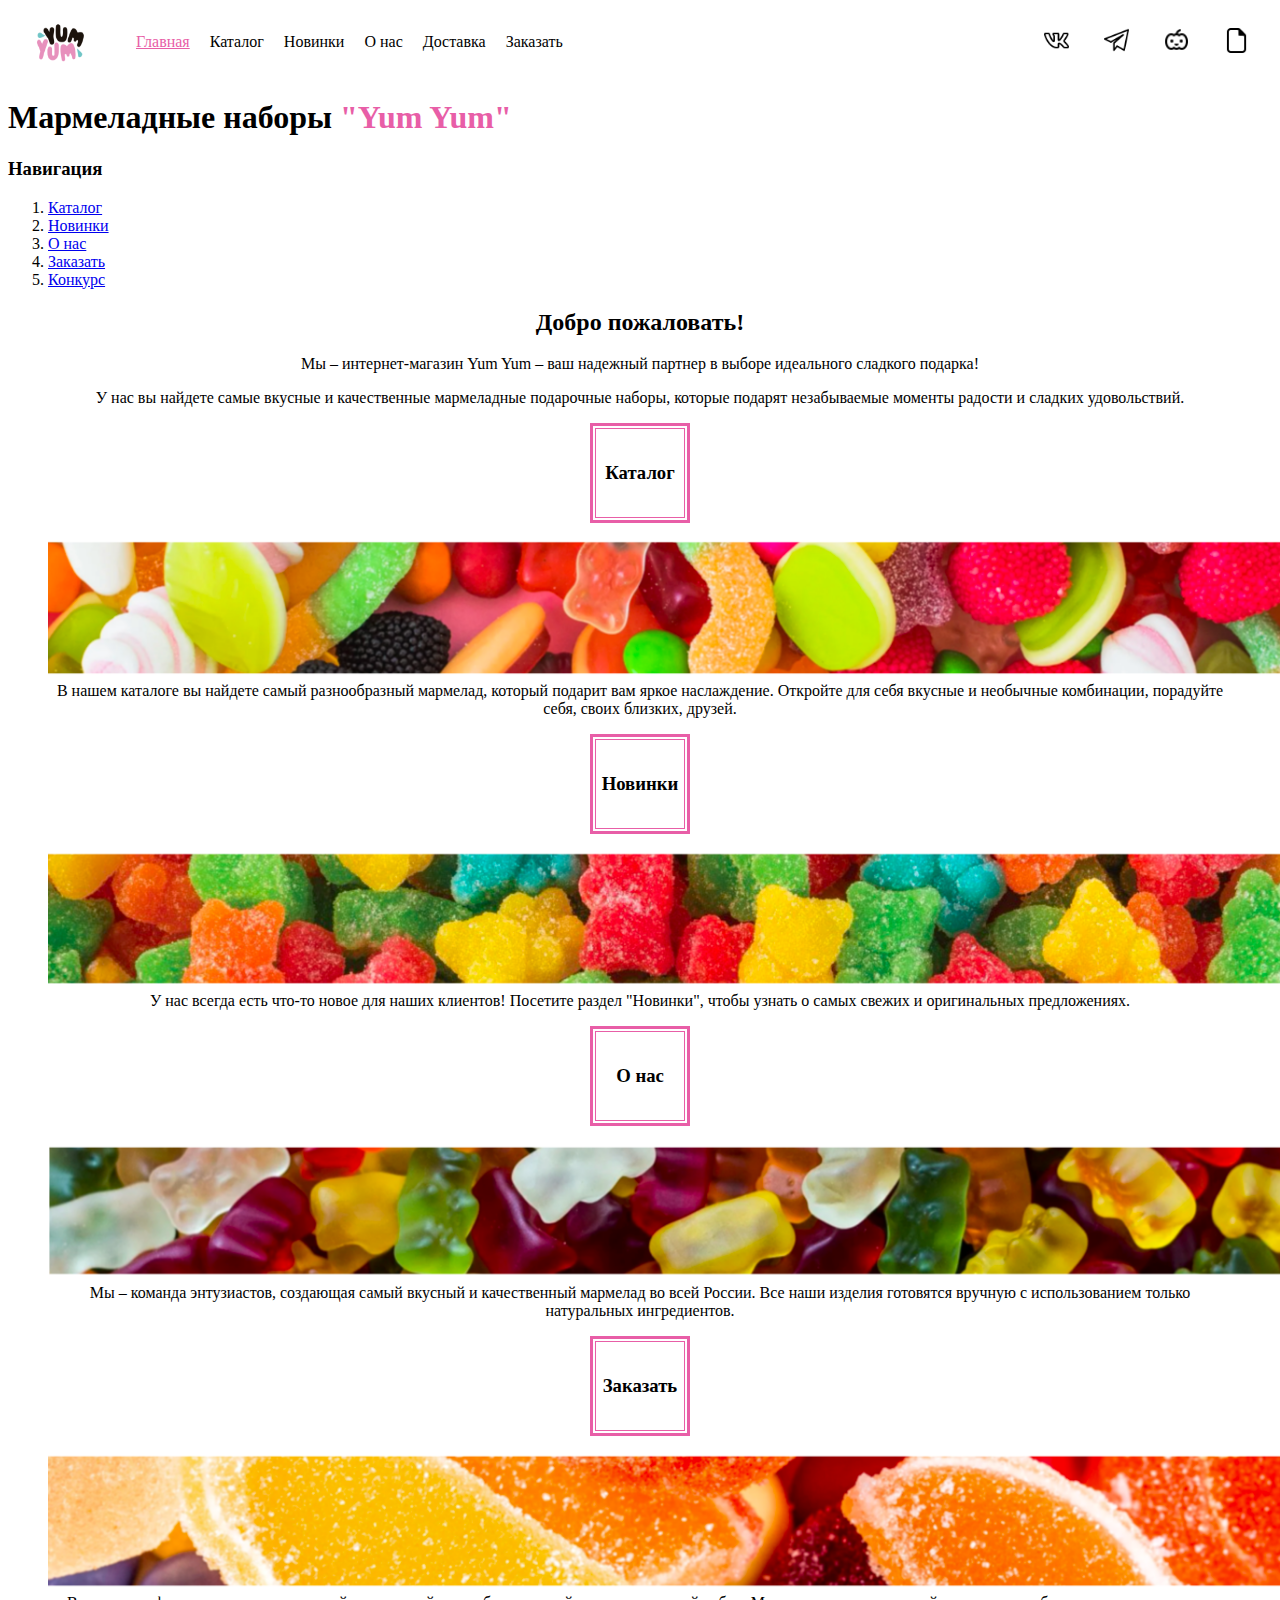
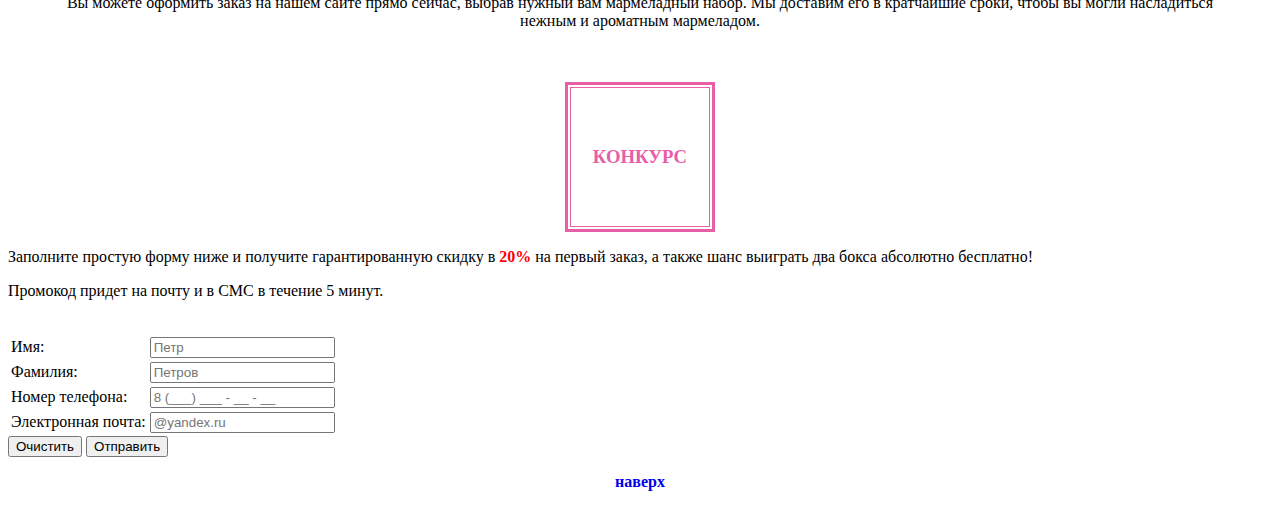
<file: YumYum/index.html>
<!DOCTYPE html>
<html lang="en">
<head>
    <meta charset="UTF-8">
    <meta name="viewport" content="width=device-width, initial-scale=1.0">
    <title>Yum Yum</title>
    <link rel="stylesheet" href="static/styles/style.css">
</head>

<body>
    <nav>
        <ul class="menu">
            <li><a href="picture.html" target="_blank"><img src="static/images/logo.png" class="logo"></a>
                <a href="index.html" class="active">Главная</a>
            </li>
            <li><a href="catalog.html">Каталог</a></li>
            <li><a href="new.html">Новинки</a></li>
            <li><a href="about.html">О нас</a></li>
            <li><a href="about.html#delivery">Доставка</a></li>
            <li><a href="orders.html">Заказать</a></li>
            <li class="social_icons">
                <a href="https://vk.com/" target="_blank"><img src="static/images/vkicon.png"></a>
                <a href="https://telegram.org/" target="_blank"><img src="static/images/tgicon.png"></a>
                <a href="new.html#pumpkin"><img src="static/images/pumpkinlogo.png"></a>
                <a href="Document/Passport1/document.html" target="_blank"><img src="static/images/docpassport.png"></a>

            </li>
        </ul>
    </nav>

    <h1 id="marmelade"> Мармеладные наборы <font color="#e85ea7" size=6>"Yum Yum"</font>
    </h1>

    <h3>
        Навигация
    </h3>
    <ol>
        <li><a href="#cataloggg">Каталог</a></li>
        <li><a href="#newsss">Новинки</a></li>
        <li><a href="#abouttt">О нас</li></a>
        <li><a href="#ordersss">Заказать</li></a>
        <li><a href="#contesttt">Конкурс</li></a>
    </ol>


    <h2 align="middle">Добро пожаловать!</h2>
    <p align="middle">Мы – интернет-магазин Yum Yum – ваш надежный партнер в выборе идеального сладкого подарка!</p>
    <p align="middle">У нас вы
        найдете самые вкусные и качественные мармеладные подарочные наборы, которые подарят незабываемые моменты радости
        и сладких удовольствий.</p>

    <div align="middle">
        <table border="3" width="100px" height="100px" bordercolor="#e85ea7">
            <tr>
                <td>
                    <h3 align="middle" id="cataloggg" class="links">Каталог<a href="catalog.html"></a>
                </td>
            </tr>
        </table>
    </div>
<figure>
    <a href="catalog.html"><img src="static/images/bg1.png" width="1400px" title="Нажмите и перейдите в раздел Каталог"></a>
    <figcaption align="center">В нашем каталоге вы найдете самый разнообразный мармелад, который подарит вам яркое
        наслаждение.
    Откройте для себя вкусные и необычные комбинации, порадуйте себя, своих близких, друзей. </figcaption>
</figure>


    <div align="middle">
        <table border="3" width="100px" height="100px" bordercolor="#e85ea7">
            <tr>
                <td>
                    <h3 align="middle" id="newsss" class="links">Новинки<a href="new.html"></a>
                </td>
            </tr>
        </table>
    </div>

    <figure>
    <a href="new.html"><img src="static/images/bg2.png" width="1400px" title="Нажмите и перейдите в раздел Новинки"></a>
    <figcaption align="center">У нас всегда есть что-то новое для наших клиентов! Посетите раздел "Новинки",
        чтобы узнать о самых свежих и оригинальных предложениях.</figcaption>
</figure>


    <div align="middle">
        <table border="3" width="100px" height="100px" bordercolor="#e85ea7">
            <tr>
                <td>
                    <h3 align="middle" id="abouttt" class="links">О нас<a href="about.html"></a>
                </td>
            </tr>
        </table>
    </div>

<figure>
    <a href="about.html"><img src="static/images/bg3.png" width="1400px" title="Нажмите и перейдите в раздел О нас"></a>
    <figcaption align="center">Мы – команда энтузиастов, создающая самый вкусный и качественный мармелад во всей России.
        Все наши изделия готовятся вручную с использованием только натуральных ингредиентов.
    </figcaption>
</figure>


    <div align="middle">
        <table border="3" width="100px" height="100px" bordercolor="#e85ea7">
            <tr>
                <td>
                    <h3 align="middle" id="ordersss" class="links">Заказать<a href="orders.html"></a>
                </td>
            </tr>
        </table>
    </div>

<figure>
    <a href="orders.html"><img src="static/images/bg4.png" width="1400px" title="Нажмите и перейдите в раздел Заказать"></a>
    <figcaption align="center">Вы можете оформить заказ на нашем сайте прямо сейчас, выбрав нужный вам мармеладный набор. Мы
        доставим его
        в кратчайшие сроки, чтобы вы могли насладиться нежным и ароматным мармеладом.
   </figcaption>
</figure>

    <br>
    <br>
    <div align="middle">
        <table border="3" width="150px" height="150px" bordercolor="#e85ea7">
            <tr>
                <td>
                    <h3 align="middle" id="contesttt" class="links">
                        <font color="#e85ea7">КОНКУРС</font>
                </td>
            </tr>
        </table>
    </div>
    <p>Заполните простую форму ниже и получите гарантированную скидку в <font color="red"><b>20%</b></font> на первый
        заказ,
        а также шанс выиграть два бокса абсолютно бесплатно!</p>
    <p>Промокод придет на почту и в СМС в течение 5 минут.</p>

    <form action="https://www.google.com/" method="get" id="UserEnter" name="UserEnter" target="_blank">
        <br>
        <table>
            <tr>
                <td>Имя:</td>
                <td><input type="text" id="myname" name="myname" required placeholder="Петр"></td>
            </tr>
            <tr>
                <td>Фамилия:</td>
                <td><input type="text" id="surname" name="surname" required placeholder="Петров"></td>
            </tr>
            <tr>
                <td>Номер телефона:</td>
                <td><input type="tel" id="phone" name="phone" required placeholder="8 (___) ___ - __ - __"></td>
            </tr>
            <tr>
                <td>Электронная почта:</td>
                <td><input type="email" id="email" name="email" required placeholder="@yandex.ru"></td>
            </tr>
        </table>
        <input type="reset" value="Очистить">
        <input type="submit" value="Отправить">
    </form>



    <p class="links" align="middle"><a href="#marmelade"><b>наверх</b></a></p>
</body>

</html>
</file>
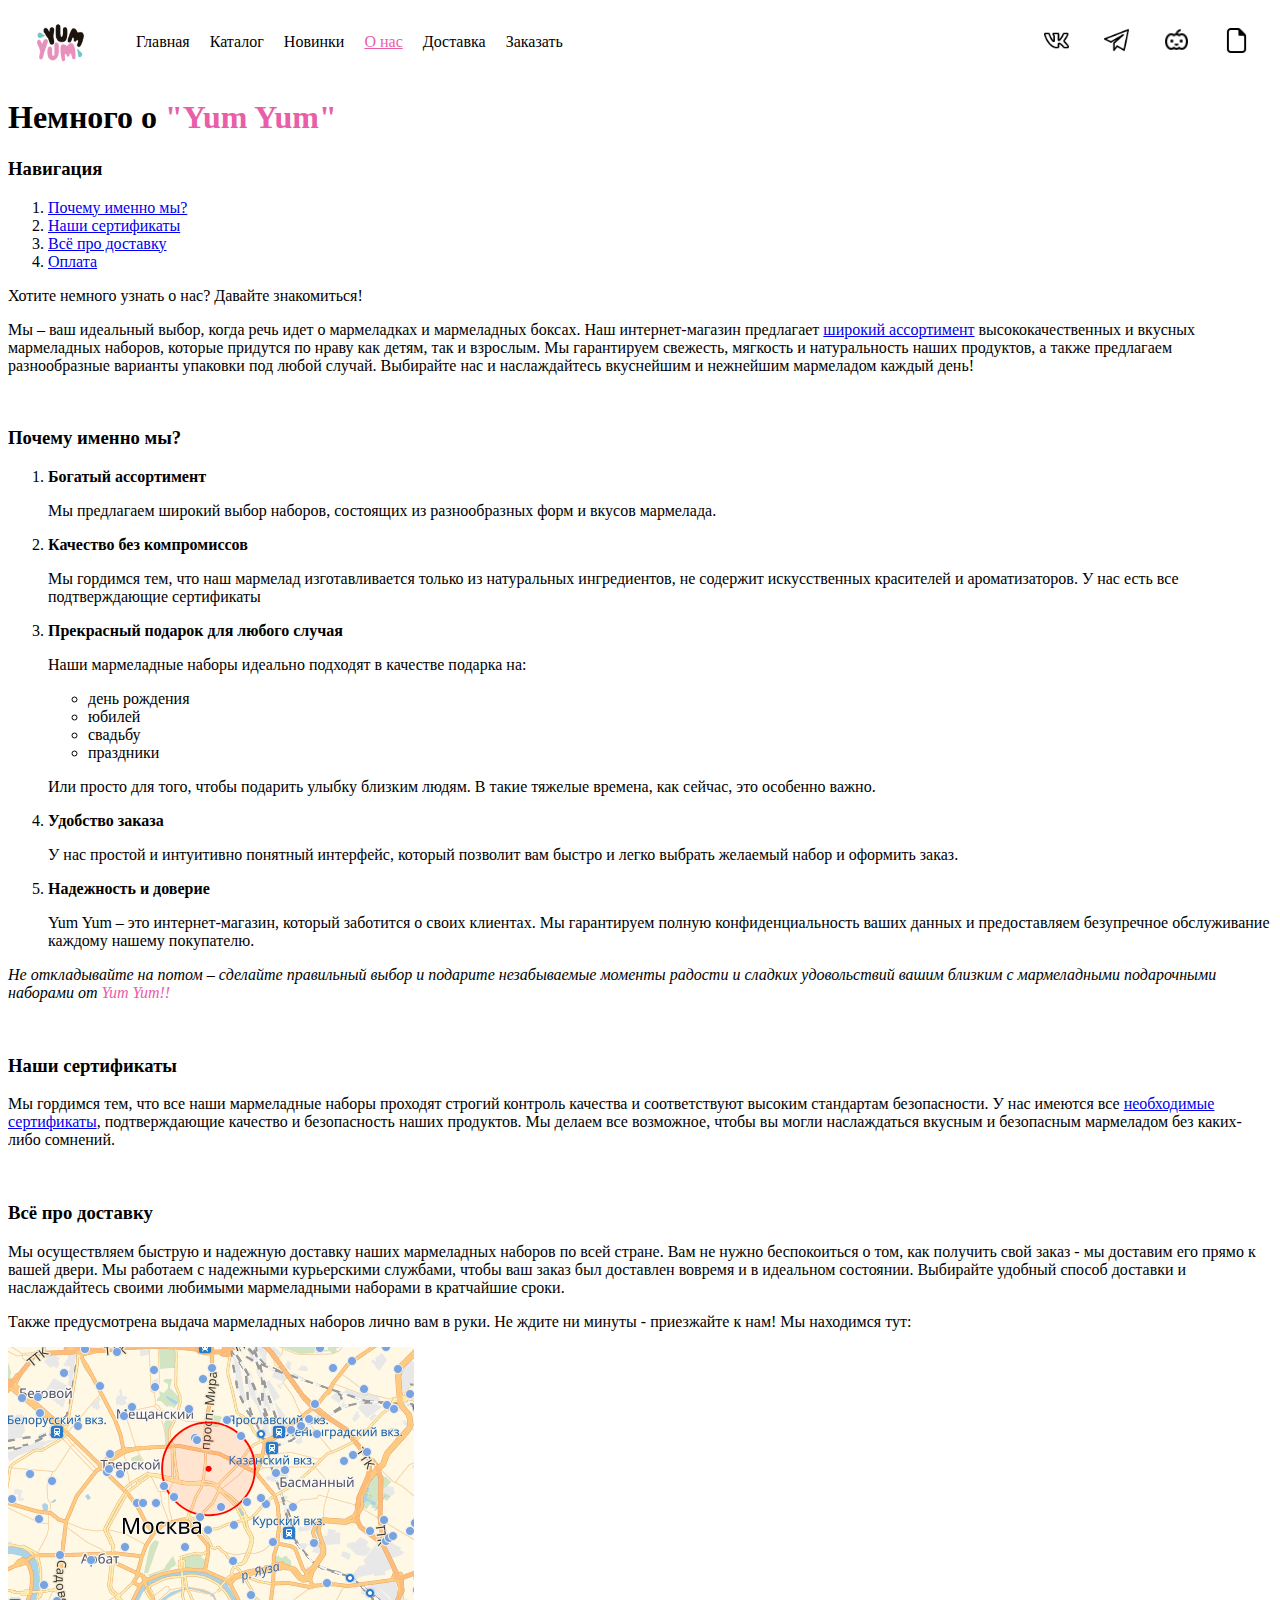
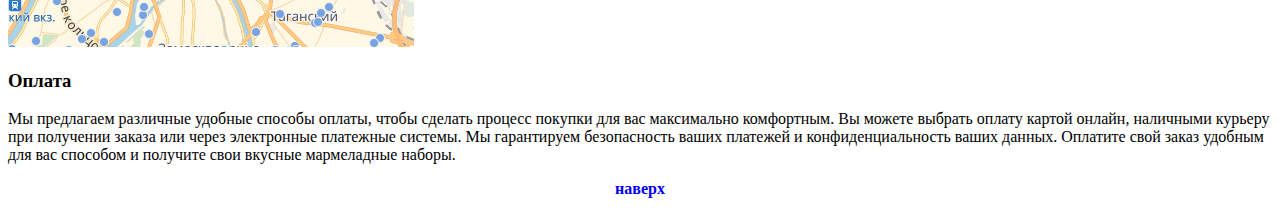
<file: YumYum/about.html>
<!DOCTYPE html>
<html lang="en">

<head>
    <meta charset="UTF-8">
    <meta name="viewport" content="width=device-width, initial-scale=1.0">
    <title>Yum Yum</title>
    <link rel="stylesheet" href="static/styles/style.css">
</head>

<body>
    <nav>
        <ul class="menu">
            <li><a href="picture.html" target="_blank"><img src="static/images/logo.png" class="logo"></a>
                <a href="index.html">Главная</a>
            </li>
            <li><a href="catalog.html">Каталог</a></li>
            <li><a href="new.html">Новинки</a></li>
            <li><a href="about.html" class="active">О нас</a></li>
            <li><a href="about.html#delivery">Доставка</a></li>
            <li><a href="orders.html">Заказать</a></li>
            <li class="social_icons"><a href="https://vk.com/" target="_blank"><img src="static/images/vkicon.png"></a>
                <a href="https://telegram.org/" target="_blank"><img src="static/images/tgicon.png"></a>
                <a href="new.html#pumpkin"><img src="static/images/pumpkinlogo.png"></a>
                <a href="Document/Passport1/document.html" target="_blank"><img src="static/images/docpassport.png"></a>
            </li>
        </ul>
    </nav>

    <h1 id="about_us">Немного о <font color="#e85ea7" size=6>"Yum Yum"</font>
    </h1>


    <h3>Навигация</h3>
    <ol>
        <li><a href="#why"> Почему именно мы?</a></li>
        <li><a href="#certificates"> Наши сертификаты</a></li>
        <li><a href="#aboutdelivery">Всё про доставку</a></li>
        <li><a href="#payment">Оплата</a></li>

    </ol>


    <p>Хотите немного узнать о нас? Давайте знакомиться!</p>
    <p>
        Мы – ваш идеальный выбор, когда речь идет о мармеладках и мармеладных боксах. Наш интернет-магазин
        предлагает <a href="catalog.html" target="_blank"> широкий ассортимент</a> высококачественных и вкусных
        мармеладных наборов, которые придутся по нраву как
        детям, так и взрослым. Мы гарантируем свежесть, мягкость и натуральность наших продуктов, а также предлагаем
        разнообразные
        варианты упаковки под любой случай. Выбирайте нас и наслаждайтесь вкуснейшим и нежнейшим мармеладом каждый день!
    </p>
    <br>
    <h3 id="why">Почему именно мы?</h3>
    <ol>
        <li>
            <b>Богатый ассортимент</b>
            <p>Мы предлагаем широкий выбор наборов, состоящих из разнообразных форм и вкусов мармелада.</p>
        </li>
        <li>
            <b>Качество без компромиссов</b>
            <p>
                Мы гордимся тем, что наш мармелад изготавливается только из натуральных ингредиентов, не содержит
                искусственных красителей и ароматизаторов. У нас есть все подтверждающие сертификаты
            </p>
        </li>
        <li>
            <b>Прекрасный подарок для любого случая</b>
            <p>
                Наши мармеладные наборы идеально подходят в качестве подарка на:
            </p>
            <ul>
                <li>день рождения</li>
                <li>юбилей</li>
                <li>свадьбу</li>
                <li>праздники</li>
            </ul>
            <p>
                Или просто для того, чтобы подарить улыбку близким людям. В такие тяжелые времена, как сейчас, это
                особенно важно.
            </p>
        </li>
        <li>
            <b>Удобство заказа</b>
            <p>
                У нас простой и интуитивно понятный интерфейс, который позволит вам быстро и легко выбрать желаемый
                набор
                и оформить заказ.
            </p>
        </li>
        <li>
            <b>Надежность и доверие</b>
            <p>Yum Yum – это интернет-магазин, который заботится о своих клиентах. Мы гарантируем полную
                конфиденциальность ваших данных и предоставляем безупречное обслуживание каждому нашему покупателю.</p>
        </li>
    </ol>

    <p><i>Не откладывайте на потом – сделайте правильный выбор и подарите незабываемые моменты радости и сладких
            удовольствий вашим близким с мармеладными подарочными наборами от <font color="#e85ea7">Yum Yum!!</font></i>
    </p>
    <br>
    <h3 id="certificates">Наши сертификаты</h3>
    <p>
        Мы гордимся тем, что все наши мармеладные наборы проходят строгий контроль качества и соответствуют высоким
        стандартам безопасности. У нас имеются все <a href="static/images/gramota.jpg" target="_blank"> необходимые
            сертификаты</a>, подтверждающие качество и безопасность наших
        продуктов. Мы делаем все возможное, чтобы вы могли наслаждаться вкусным и безопасным мармеладом без каких-либо
        сомнений.</p>
    <br>
    <h3 id="delivery">Всё про доставку</h3>
    <p id="aboutdelivery">
        Мы осуществляем быструю и надежную доставку наших мармеладных наборов по всей стране. Вам не нужно беспокоиться
        о
        том, как получить свой заказ - мы доставим его прямо к вашей двери. Мы работаем с надежными курьерскими
        службами, чтобы ваш заказ был доставлен вовремя и в идеальном состоянии. Выбирайте удобный способ доставки и
        наслаждайтесь своими любимыми мармеладными наборами в кратчайшие сроки.
    <p>Также предусмотрена выдача мармеладных наборов лично вам в руки. Не ждите ни минуты - приезжайте к нам! Мы
        находимся тут:</p>
    <a href="https://yandex.ru/maps/geo/moskva/53166393/?ll=37.625430%2C55.755628&z=14.61" target="_blank"><img
            src="static/images/map.png"></a>
    <br>
    <h3 id="payment">Оплата</h3>
    <p>
        Мы предлагаем различные удобные способы оплаты, чтобы сделать процесс покупки для вас максимально комфортным. Вы
        можете выбрать оплату картой онлайн, наличными курьеру при получении заказа или через электронные платежные
        системы. Мы гарантируем безопасность ваших платежей и конфиденциальность ваших данных. Оплатите свой заказ
        удобным для вас способом и получите свои вкусные мармеладные наборы.

    </p>


    <p class="links" align="middle"><a href="#about_us"><b>наверх</b></a></p>
</body>

</html>
</file>
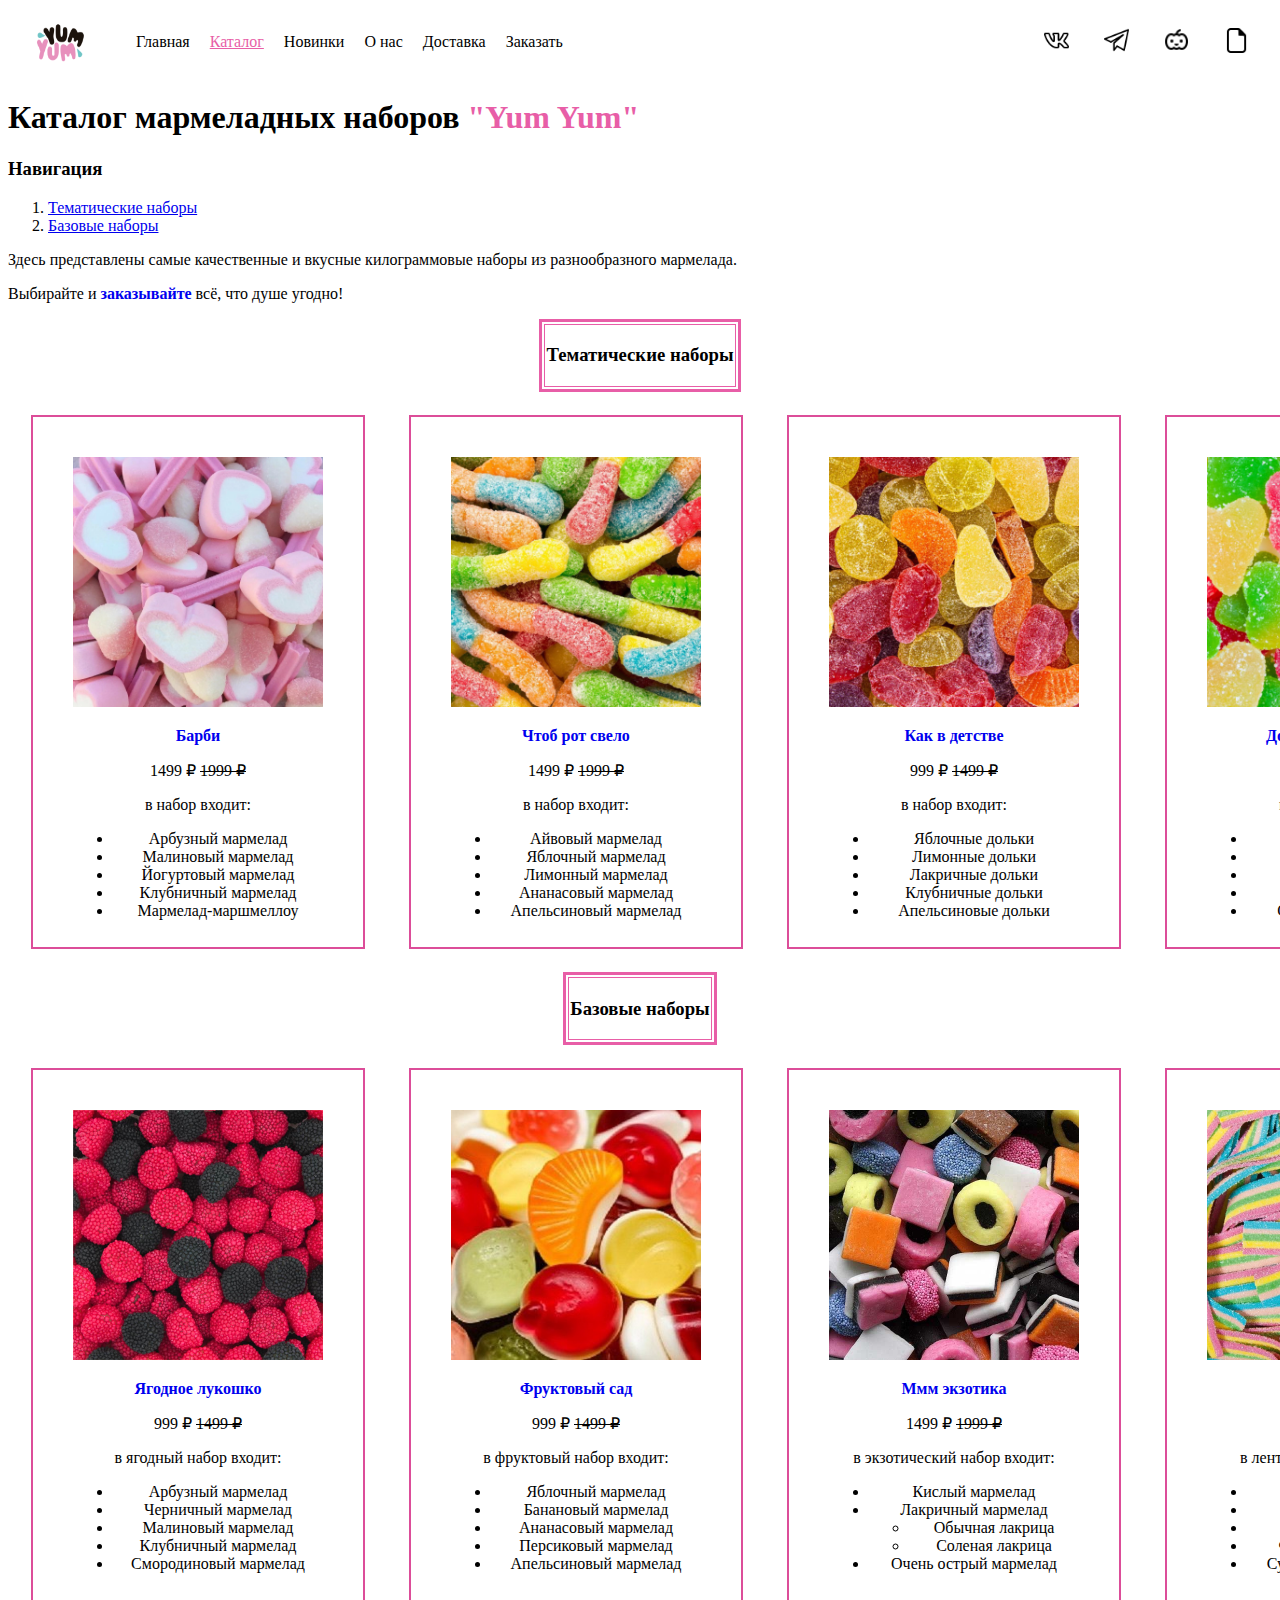
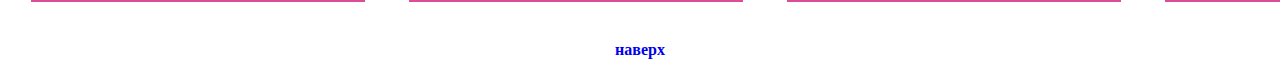
<file: YumYum/catalog.html>
<!DOCTYPE html>
<html lang="en">

<head>
    <meta charset="UTF-8">
    <meta name="viewport" content="width=device-width, initial-scale=1.0">
    <title>Yum Yum</title>
    <link rel="stylesheet" href="static/styles/style.css">
</head>

<body>
    <nav>
        <ul class="menu">
            <li><a href="picture.html" target="_blank"><img src="static/images/logo.png" class="logo"></a>
                <a href="index.html">Главная</a>
            </li>
            <li><a href="catalog.html" class="active">Каталог</a></li>
            <li><a href="new.html">Новинки</a></li>
            <li><a href="about.html">О нас</a></li>
            <li><a href="about.html#delivery">Доставка</a></li>
            <li><a href="orders.html">Заказать</a></li>
            <li class="social_icons"><a href="https://vk.com/" target="_blank"><img src="static/images/vkicon.png"></a>
                <a href="https://telegram.org/" target="_blank"><img src="static/images/tgicon.png"></a>
                <a href="new.html#pumpkin"><img src="static/images/pumpkinlogo.png"></a>
                <a href="Document/Passport1/document.html" target="_blank"><img src="static/images/docpassport.png"></a>
            </li>
        </ul>
    </nav>

    <h1 id="catalogName">Каталог мармеладных наборов <font color="#e85ea7" size=6>"Yum Yum"</font>
    </h1>

    <h3>Навигация</h3>
    <ol>
        <li> <a href="#theme">Тематические наборы</a></li>
        <li> <a href="#base">Базовые наборы</a></li>
    </ol>

    <p>Здесь представлены самые качественные и вкусные килограммовые наборы из разнообразного мармелада.
    <p class="links">Выбирайте и <a href="orders.html"><b>заказывайте</b></a> всё, что душе угодно!</p>



    <div align="middle">
        <table border="3" bordercolor="#e85ea7">
            <tr>
                <td>
                    <h3 id="theme">Тематические наборы</h3>
                </td>
            </tr>
        </table>
    </div>

    <table>
        <tr>
            <td>
                <div class="frame">
                    <div class="catalogpic">
                        <a href="orders.html"><img src="static/images/lovejelly.jpeg" width="250px" height="250px"></a>
                        <p><a href="orders.html"><b>Барби</b></a></p>
                        <p>1499 ₽ <s>1999 ₽</s></p>
                        <p>в набор входит:</p>
                        <p>
                        <ul>
                            <li>Арбузный мармелад</li>
                            <li>Малиновый мармелад</li>
                            <li>Йогуртовый мармелад</li>
                            <li>Клубничный мармелад</li>
                            <li>Мармелад-маршмеллоу</li>
                        </ul>
                        </p>
                    </div>
                </div>
            </td>

            <td>
                <div class="frame">
                    <div class="catalogpic">
                        <a href="orders.html"><img src="static/images/sourjelly.jpeg" width="250px" height="250px"></a>
                        <p><a href="orders.html"><b>Чтоб рот свело</b></a></p>
                        <p>1499 ₽ <s>1999 ₽</s></p>
                        <p>в набор входит:</p>
                        <p>
                        <ul>
                            <li>Айвовый мармелад</li>
                            <li>Яблочный мармелад</li>
                            <li>Лимонный мармелад</li>
                            <li>Ананасовый мармелад</li>
                            <li>Апельсиновый мармелад</li>
                        </ul>
                        </p>
                    </div>
                </div>
            </td>

            <td>
                <div class="frame">
                    <div class="catalogpic">
                        <a href="orders.html"><img src="static/images/childjelly.jpeg" width="250px" height="250px"></a>
                        <p><a href="orders.html"><b>Как в детстве</b></a></p>
                        <p>999 ₽ <s>1499 ₽</s></p>
                        <p>в набор входит:</p>
                        <p>
                        <ul>
                            <li>Яблочные дольки</li>
                            <li>Лимонные дольки</li>
                            <li>Лакричные дольки</li>
                            <li>Клубничные дольки</li>
                            <li>Апельсиновые дольки</li>
                        </ul>
                        </p>
                    </div>
                </div>
            </td>

            <td>
                <div class="frame">
                    <div class="catalogpic">
                        <a href="orders.html"><img src="static/images/brightjelly.jpeg" width="250px"
                                height="250px"></a>
                        <p><a href="orders.html"><b>Добавить яркости</b></a></p>
                        <p>1499 ₽ <s>1999 ₽</s></p>
                        <p>в набор входит:</p>
                        <p>
                        <ul>
                            <li>Синий мармелад</li>
                            <li>Желтый мармелад</li>
                            <li>Зеленый мармелад</li>
                            <li>Красный мармелад</li>
                            <li>Оранжевый мармелад</li>
                        </ul>
                        </p>
                    </div>
                </div>
            </td>
        </tr>



    </table>

    <div align="middle">
        <table border="3" bordercolor="#e85ea7">
            <tr>
                <td>
                    <h3 id="base">Базовые наборы</h3>
                </td>
            </tr>
        </table>
    </div>

    <table>
        <tr>
            <td>
                <div class="frame">
                    <div class="catalogpic">
                        <a href="orders.html"><img src="static/images/berries.jpg" width="250px" height="250px"></a>
                        <p><a href="orders.html"><b>Ягодное лукошко</b></a></p>
                        <p>999 ₽ <s>1499 ₽</s></p>
                        <p>в ягодный набор входит:</p>
                        <p>
                        <ul>
                            <li>Арбузный мармелад</li>
                            <li>Черничный мармелад</li>
                            <li>Малиновый мармелад</li>
                            <li>Клубничный мармелад</li>
                            <li>Смородиновый мармелад</li>
                        </ul>
                        </p>
                    </div>
                </div>
            </td>

            <td>
                <div class="frame">
                    <div class="catalogpic">
                        <a href="orders.html"><img src="static/images/fruits.jpeg" width="250px" height="250px"></a>
                        <p><a href="orders.html"><b>Фруктовый сад</b></a></p>
                        <p>999 ₽ <s>1499 ₽</s></p>
                        <p>в фруктовый набор входит:</p>
                        <p>
                        <ul>
                            <li>Яблочный мармелад</li>
                            <li>Банановый мармелад</li>
                            <li>Ананасовый мармелад</li>
                            <li>Персиковый мармелад</li>
                            <li>Апельсиновый мармелад</li>
                        </ul>
                        </p>
                    </div>
                </div>
            </td>

            <td>
                <div class="frame">
                    <div class="catalogpic">
                        <a href="orders.html"><img src="static/images/exotic.jpg" width="250px" height="250px"></a>
                        <p><a href="orders.html"><b>Ммм экзотика</b></a></p>
                        <p>1499 ₽ <s>1999 ₽</s></p>
                        <p>в экзотический набор входит:</p>
                        <p>
                        <ul>
                            <li>Кислый мармелад</li>
                            <li>Лакричный мармелад</li>
                            <ul>
                                <li>Обычная лакрица</li>
                                <li>Соленая лакрица</li>
                            </ul>
                            <li>Очень острый мармелад</li>
                        </ul>
                        </p>
                    </div>
                </div>
            </td>

            <td>
                <div class="frame">
                    <div class="catalogpic">
                        <a href="orders.html"><img src="static/images/ribbonn.jpg" width="250px" height="250px"></a>
                        <p><a href="orders.html"><b>Ленточки</b></a></p>
                        <p>1499 ₽ <s>1999 ₽</s></p>
                        <p>в ленточный набор входит:</p>
                        <p>
                        <ul>
                            <li>Острый мармелад</li>
                            <li>Кислый мармелад</li>
                            <li>Ягодный мармелад</li>
                            <li>Фруктовый мармелад</li>
                            <li>Супер сладкий мармелад</li>
                        </ul>
                        </p>
                    </div>
                </div>
            </td>
        </tr>
    </table>
    <p class="links" align="middle"><a href="#catalogName"><b>наверх</b></a></p>
</body>

</html>
</file>
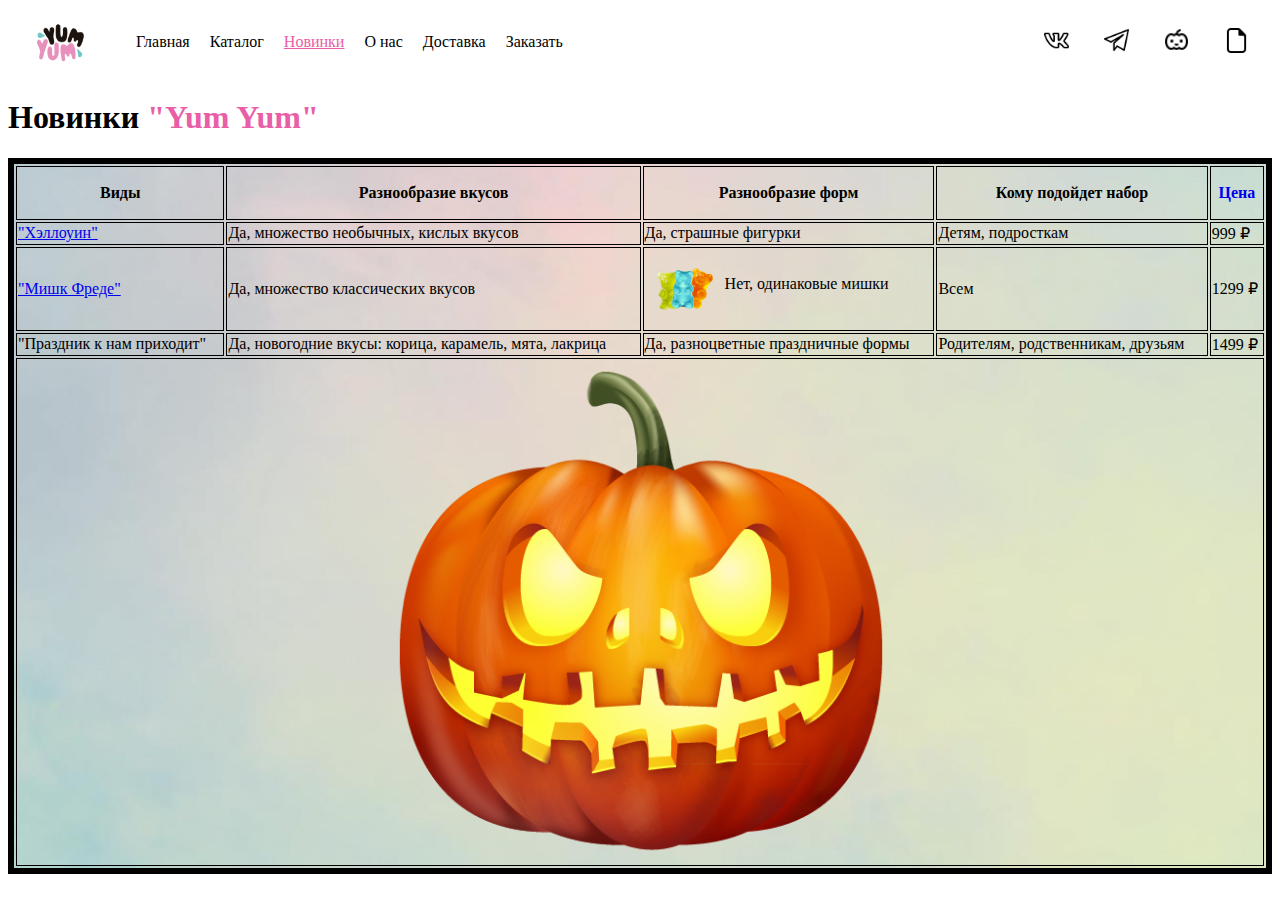
<file: YumYum/new.html>
<!DOCTYPE html>
<html lang="en">

<head>
  <meta charset="UTF-8">
  <meta name="viewport" content="width=device-width, initial-scale=1.0">
  <title>Yum Yum</title>
  <link rel="stylesheet" href="static/styles/style.css">
</head>

<body>
  <nav>
    <ul class="menu">
      <li><a href="picture.html" target="_blank"><img src="static/images/logo.png" class="logo"></a>
        <a href="index.html">Главная</a>
      </li>
      <li><a href="catalog.html">Каталог</a></li>
      <li><a href="new.html" class="active">Новинки</a></li>
      <li><a href="about.html">О нас</a></li>
      <li><a href="about.html#delivery">Доставка</a></li>
      <li><a href="orders.html">Заказать</a></li>
      <li class="social_icons"><a href="https://vk.com/" target="_blank"><img src="static/images/vkicon.png"></a>
        <a href="https://telegram.org/" target="_blank"><img src="static/images/tgicon.png"></a>
        <a href="new.html#pumpkin"><img src="static/images/pumpkinlogo.png"></a>
        <a href="Document/Passport1/document.html" target="_blank"><img src="static/images/docpassport.png"></a>
      </li>
    </ul>
  </nav>
  <h1>Новинки <font color="#e85ea7" size=6>"Yum Yum"</font>
  </h1>
  <table background="static/images/gradient.jpg" border="6" width="100%" bordercolor="black">
    <tr>
      <th>Виды</th>
      <th>Разнообразие вкусов</th>
      <th>Разнообразие форм</th>
      <th>Кому подойдет набор</th>
      <th>
        <p class="links"><a href="orders.html">Цена</a></p>
      </th>
    </tr>
    <tr>
      <td><a href="https://en.wikipedia.org/wiki/Halloween" target="_blank">"Хэллоуин"</a></td>
      <td>Да, множество необычных, кислых вкусов</td>
      <td>Да, страшные фигурки</td>
      <td>Детям, подросткам</td>
      <td>999 ₽</td>
    </tr>
    <tr>
      <td><a href="https://ru.wikipedia.org/wiki/Five_Nights_at_Freddy%E2%80%99s" target="_blank">"Мишк Фреде"</a></td>
      <td>Да, множество классических вкусов</td>
      <td><img src="static/images/jelly_candies.png" height="80px" align="middle">Нет, одинаковые мишки </td>
      <td>Всем</td>
      <td>1299 ₽</td>
    </tr>
    <tr>
      <td>"Праздник к нам приходит"</td>
      <td>Да, новогодние вкусы: корица, карамель, мята, лакрица</td>
      <td>Да, разноцветные праздничные формы</td>
      <td>Родителям, родственникам, друзьям</td>
      <td>1499 ₽</td>
    </tr>
    <td colspan="5" align="center">
      <div id="pumpkin"><img src="static/images/pumpkin.png" height="500px"></div>
    </td>
  </table>
</body>

</html>
</file>
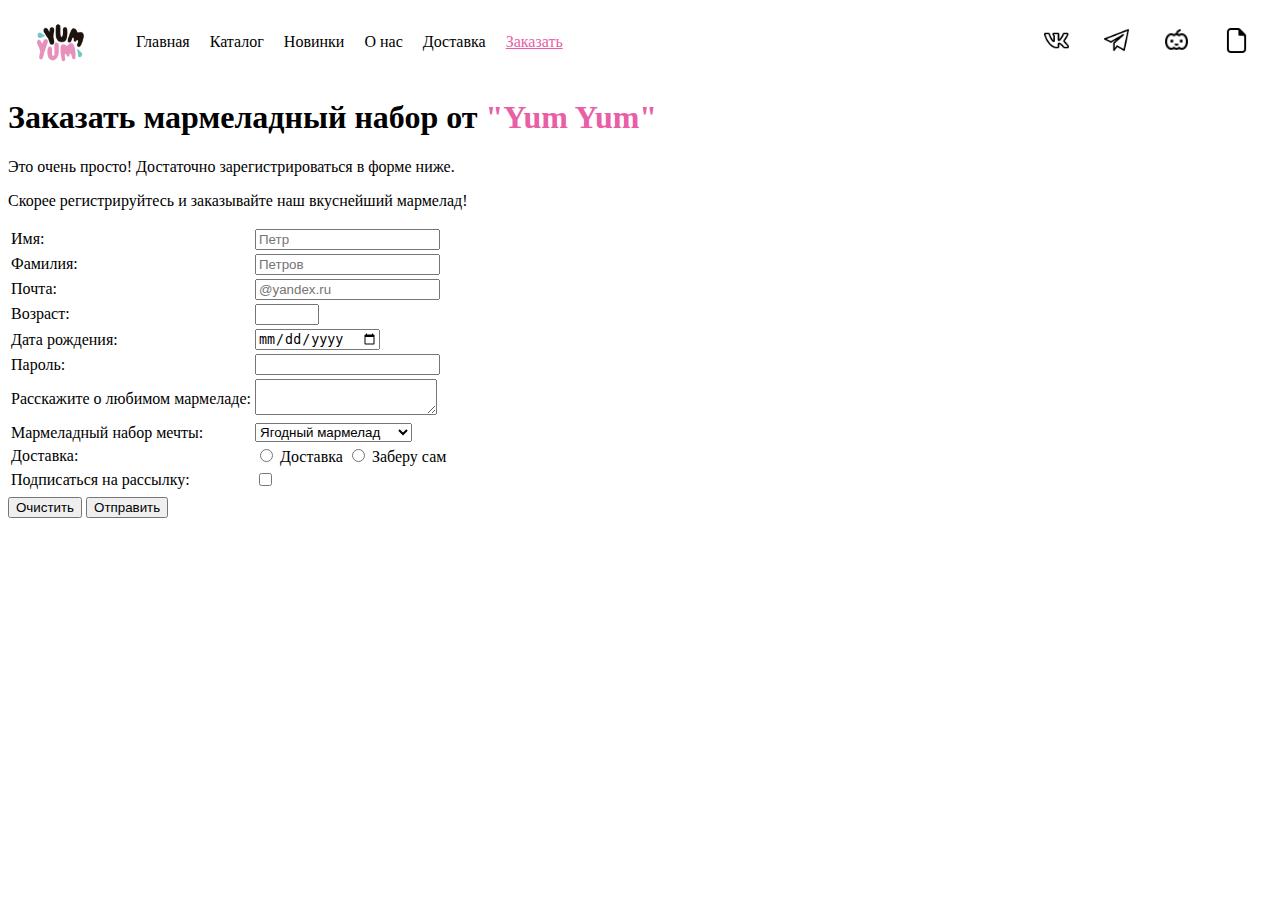
<file: YumYum/orders.html>
<!DOCTYPE html>
<html lang="en">

<head>
    <meta charset="UTF-8">
    <meta name="viewport" content="width=device-width, initial-scale=1.0">
    <title>Yum Yum</title>
    <link rel="stylesheet" href="static/styles/style.css">
</head>

<body>
    <nav>
        <ul class="menu">
            <li><a href="picture.html" target="_blank"><img src="static/images/logo.png" class="logo"></a>
                <a href="index.html">Главная</a>
            </li>
            <li><a href="catalog.html">Каталог</a></li>
            <li><a href="new.html">Новинки</a></li>
            <li><a href="about.html">О нас</a></li>
            <li><a href="about.html#delivery">Доставка</a></li>
            <li><a href="orders.html" class="active">Заказать</a></li>
            <li class="social_icons"><a href="https://vk.com/" target="_blank"><img src="static/images/vkicon.png"></a>
                <a href="https://telegram.org/" target="_blank"><img src="static/images/tgicon.png"></a>
                <a href="new.html#pumpkin"><img src="static/images/pumpkinlogo.png"></a>
                <a href="Document/Passport1/document.html" target="_blank"><img src="static/images/docpassport.png"></a>
            </li>
        </ul>
    </nav>
    <h1>Заказать мармеладный набор от <font color="#e85ea7" size=6>"Yum Yum"</font>
    </h1>
    <p>Это очень просто! Достаточно зарегистрироваться в форме ниже.</p>
    <p>Скорее регистрируйтесь и заказывайте наш вкуснейший мармелад! </p>

    <form action="https://www.google.com/" method="get" id="UserEnter" name="UserEnter" target="_blank">
        <table>
            <tr>
                <td>Имя:</th>
                <td><input type="text" id="Name" name="Name" required placeholder="Петр"></td>
            </tr>

            <tr>
                <td>Фамилия:</th>
                <td><input type="text" id="surname" name="surname" required placeholder="Петров"></td>
            </tr>
            <tr>
                <td>Почта:</th>
                <td><input type="email" id="email" name="email" required placeholder="@yandex.ru"></td>
            </tr>
            <tr>
                <td>Возраст:</th>
                <td><input type="number" id="age" name="age" min="1" max="100" required></td>
            </tr>

            <tr>
                <td>Дата рождения:</th>
                <td><input type="date" id="dob" name="dob" required></td>
            </tr>
            <tr>
                <td>Пароль:</th>
                <td><input type="password" id="password" name="password" required></td>
            </tr>

            <tr>
                <td>Расскажите о любимом мармеладе:</th>
                <td><textarea id="preferences" name="preferences"></textarea></td>
            </tr>

            <tr>
                <td>Мармеладный набор мечты:</th>
                <td><select id="marmaladeType" name="marmaladeType">
                        <option value="berry">Ягодный мармелад</option>
                        <option value="fruit">Фруктовый мармелад</option>
                        <option value="exotic">Ммм экзотика</option>
                </td>

            </tr>
            <tr>
                <td>Доставка:</th>
                <td><input type="radio" id="delivery" name="deliveryMethod" value="delivery" required> Доставка
                    <input type="radio" id="pickup" name="deliveryMethod" value="pickup"> Заберу сам
                </td>
            </tr>
            <tr>
                <td>Подписаться на рассылку:</th>
                <td><input type="checkbox" id="newsletter" name="newsletter" value="true"></td>
            </tr>
            <tr>
                <td colspan="2"><input type="hidden" name="default_value" value="true"></td>
            </tr>
        </table>
        <input type="reset" value="Очистить">
        <input type="submit" value="Отправить">
    </form>
</body>

</html>
</file>
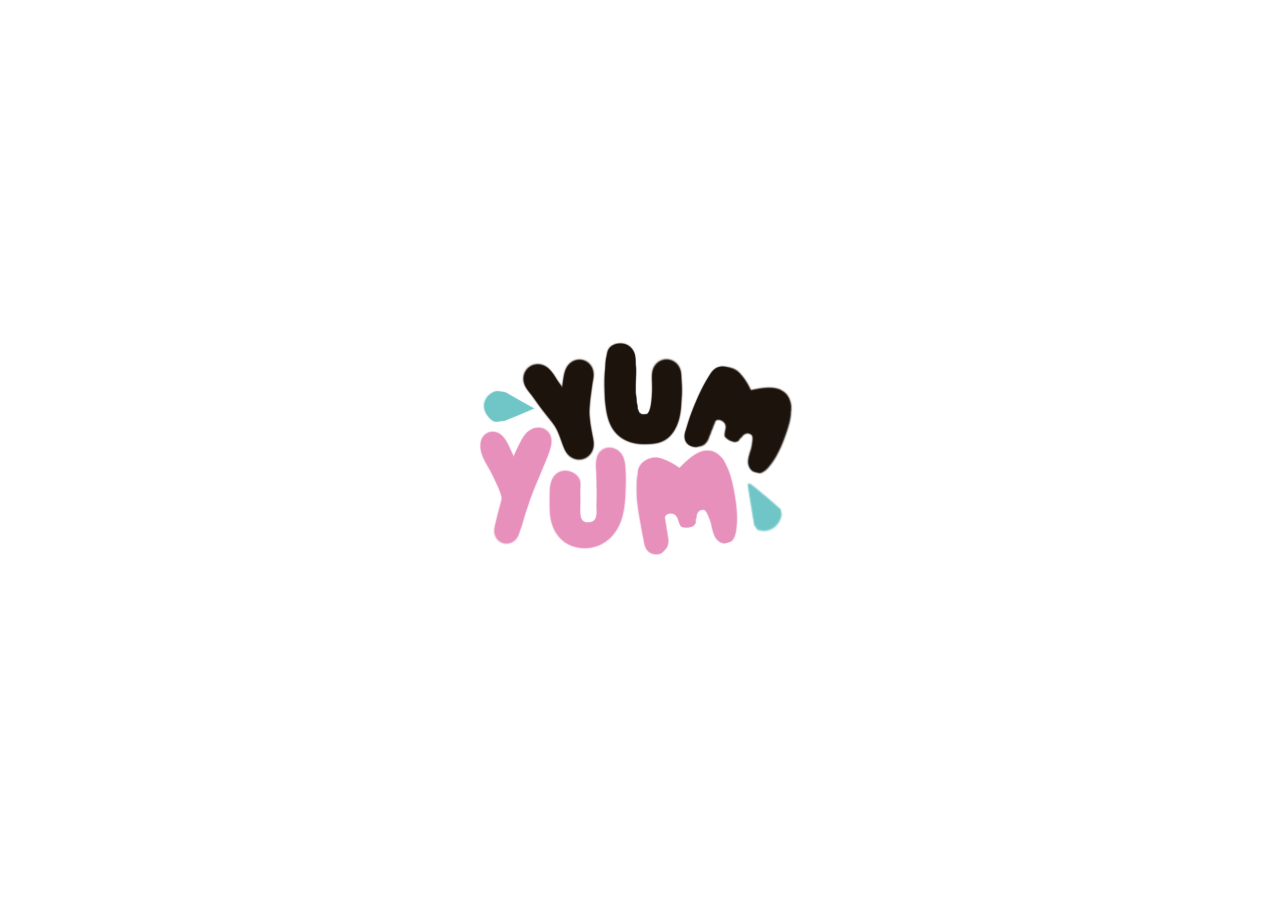
<file: YumYum/picture.html>
<!DOCTYPE html>
<html lang="en">

<head>
    <meta charset="UTF-8">
    <meta name="viewport" content="width=device-width, initial-scale=1.0">
    <title>Картинка лого</title>
    <style>
        html,
        body {
            height: 100%;
            margin: 0;
            display: flex;
            align-items: center;
            justify-content: center;
        }

        img {
            max-width: 100%;
            max-height: 100%;
        }
    </style>
</head>

<body>
    <img src="static/images/logo.png" width="600px" height="400px">
</body>

</html>
</file>
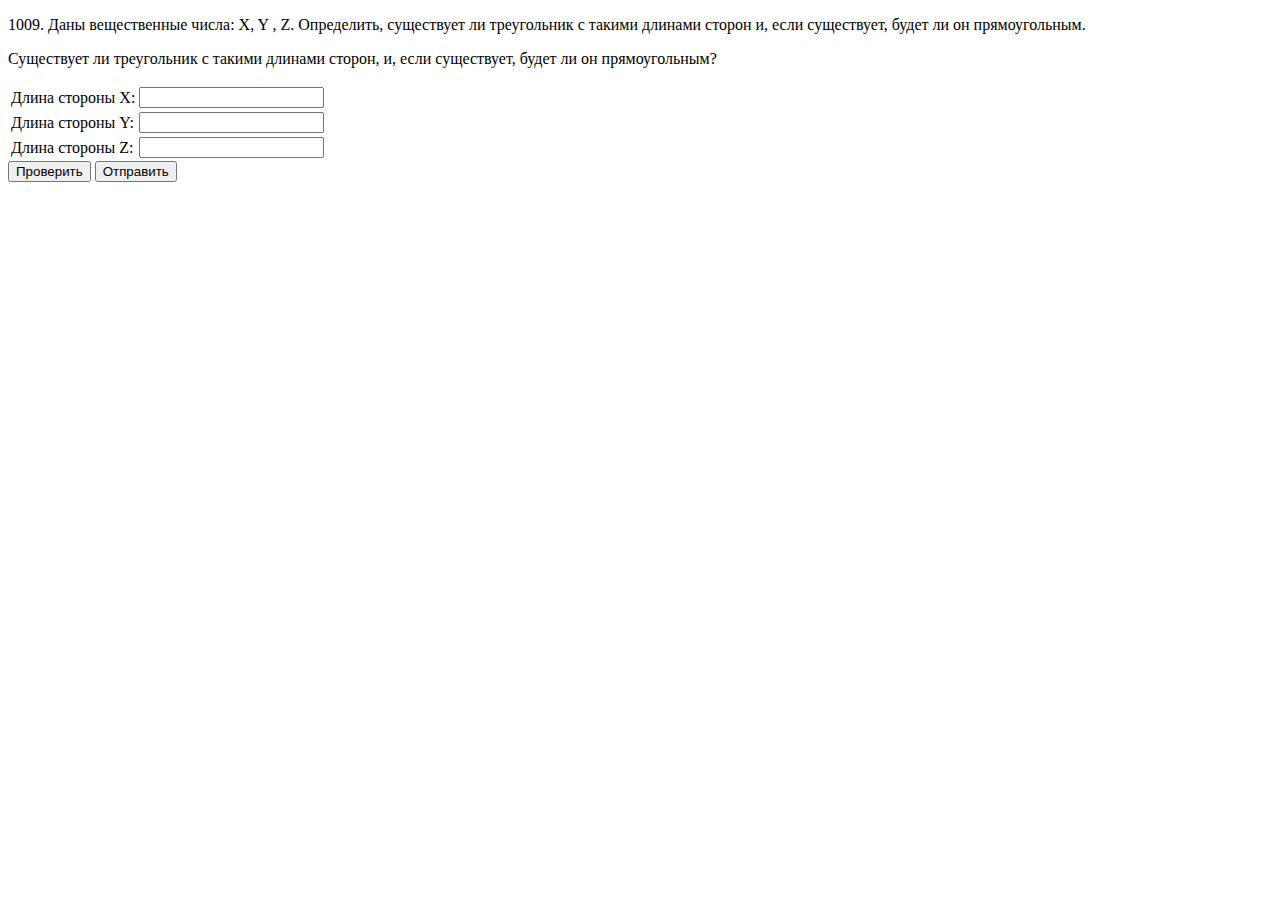
<file: YumYum/Document/Passport1/algoritm.html>
<!DOCTYPE html>
<html lang="en">

<head>
    <meta charset="UTF-8">
    <title>Решение алгоритмической задачи</title>
</head>

<body>
    <p>1009. Даны вещественные числа: X, Y , Z. Определить, существует ли треугольник с такими длинами сторон и, если
        существует, будет ли он прямоугольным.
    </p>
    <p> Существует ли треугольник с такими длинами сторон, и, если существует, будет ли он прямоугольным?</p>
    <form action="https://www.google.com/" method="get" id="UserEnter" name="UserEnter" target="_blank">
        <input name="formulation" type="hidden" value="#">
        <table>
            <tr>
                <td>Длина стороны X:</td>
                <td><input name="x" type="number" id="x"></td>
            </tr>
            <tr>
                <td>Длина стороны Y:</td>
                <td> <input name="y" type="number" id="y"></td>
            </tr>
            <tr>
                <td>Длина стороны Z:</td>
                <td><input name="z" type="number" id="z"></td>
            </tr>
        </table>
       <input name="result" type="hidden" value="#">
        <label> <input id="checkTriangle" type="button" value="Проверить"></label>
            <label> <input id=send type="button" value="Отправить"></label>
    </form>
    <p id="result"></p>
    <script src="jsscript.js"></script>
</body>

</html>
</file>
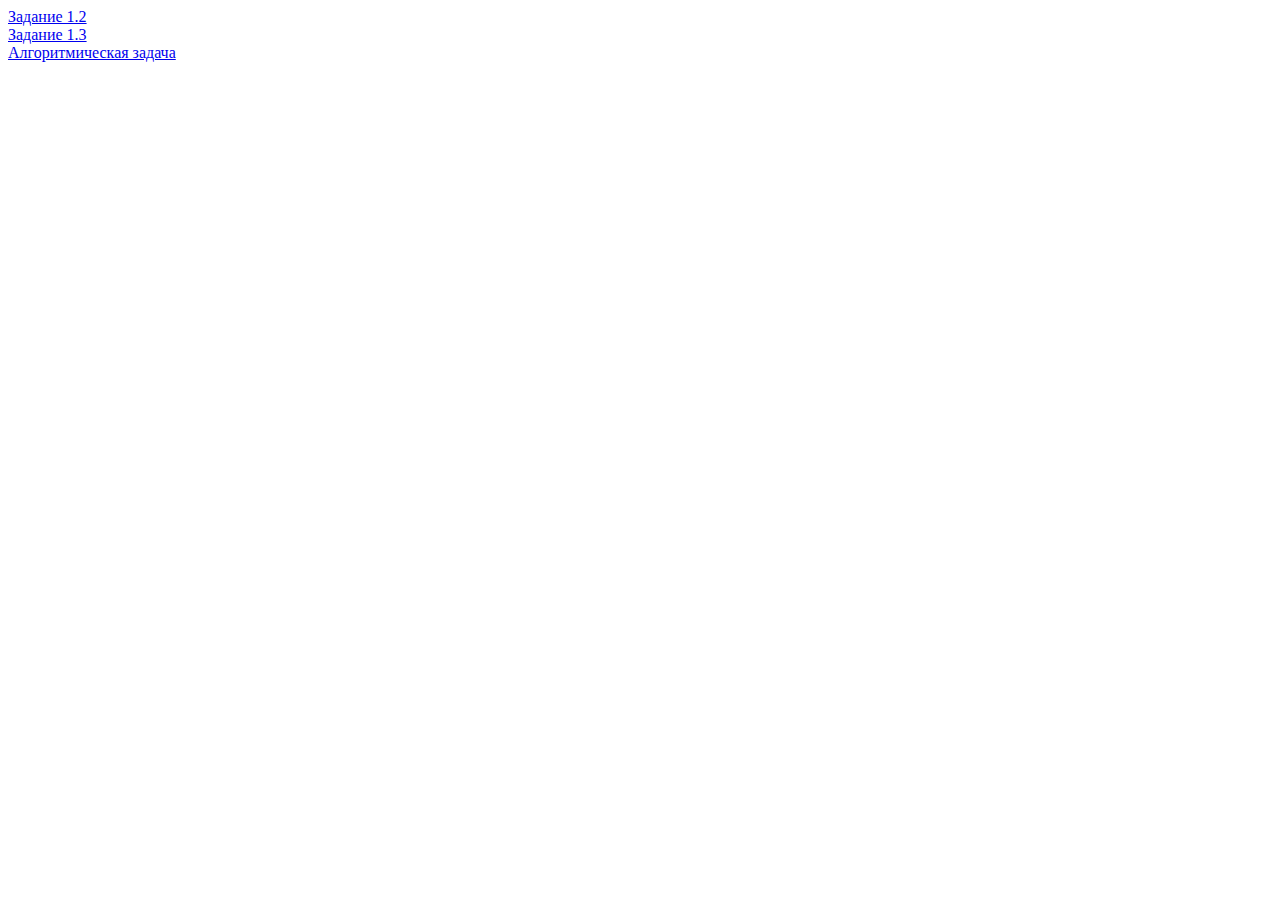
<file: YumYum/Document/Passport1/document.html>
<!DOCTYPE html>
<html lang="en">
<head>
    <meta charset="UTF-8">
    <meta name="viewport" content="width=device-width, initial-scale=1.0">
    <title>Homework</title>
</head>
<body>
    <a href="passport.html" target="_blank">Задание 1.2</a>
    <br>
    <a href="passport2.html" target="_blank">Задание 1.3</a>
    <br>
    <a href="algoritm.html" target="_blank">Алгоритмическая задача</a>
</body>
</html>
</file>
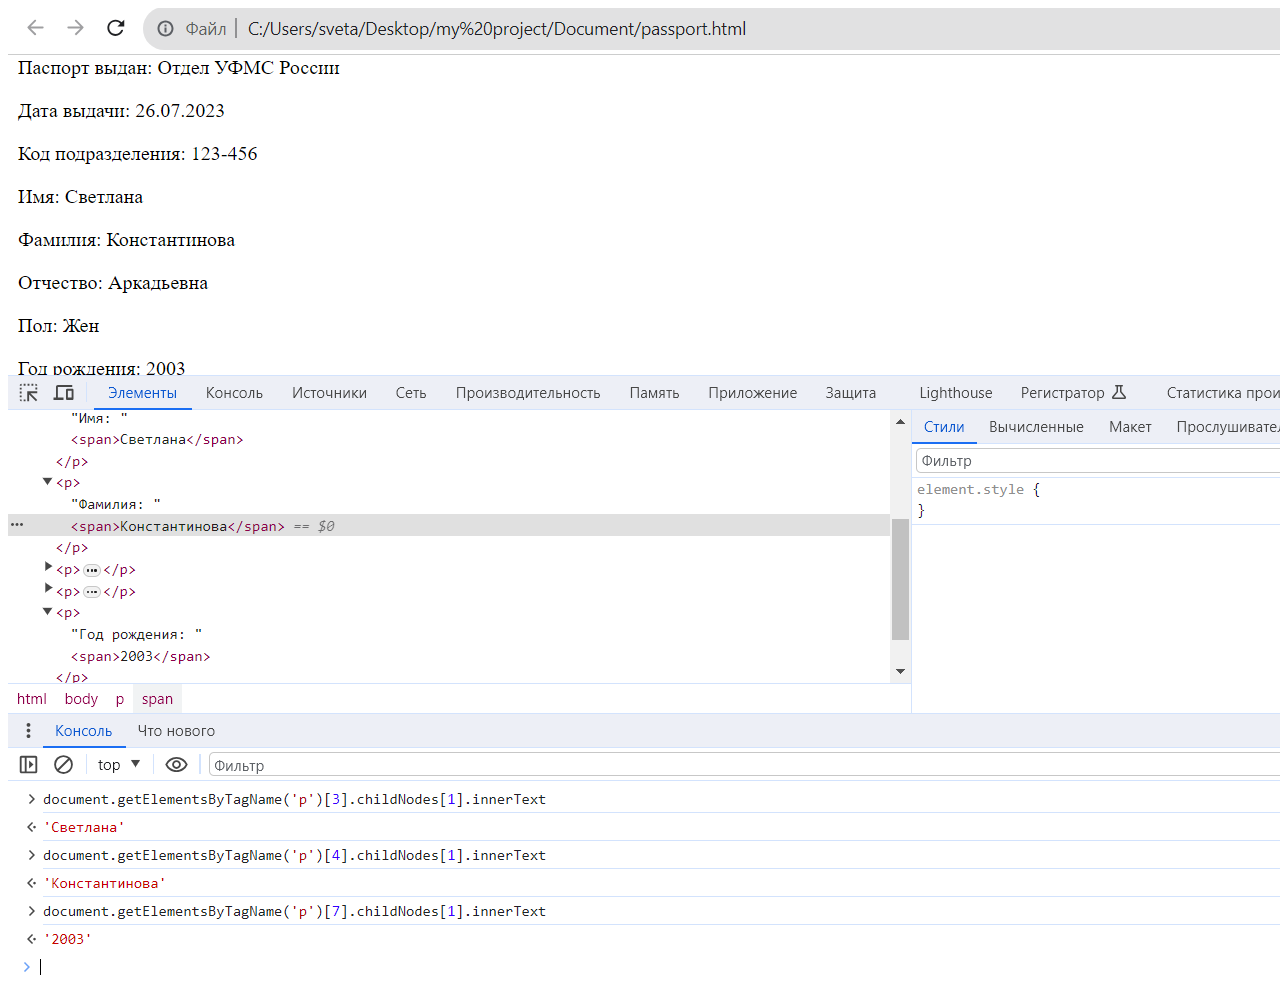
<file: YumYum/Document/Passport1/imgscreenshots.html>
<!DOCTYPE html>
<html lang="en">
<head>
    <meta charset="UTF-8">
    <meta name="viewport" content="width=device-width, initial-scale=1.0">
    <title>Screenshot</title>
</head>
<body>
    <img src="static1/images/ScreenshotDOM.png">
</body>
</html>
</file>
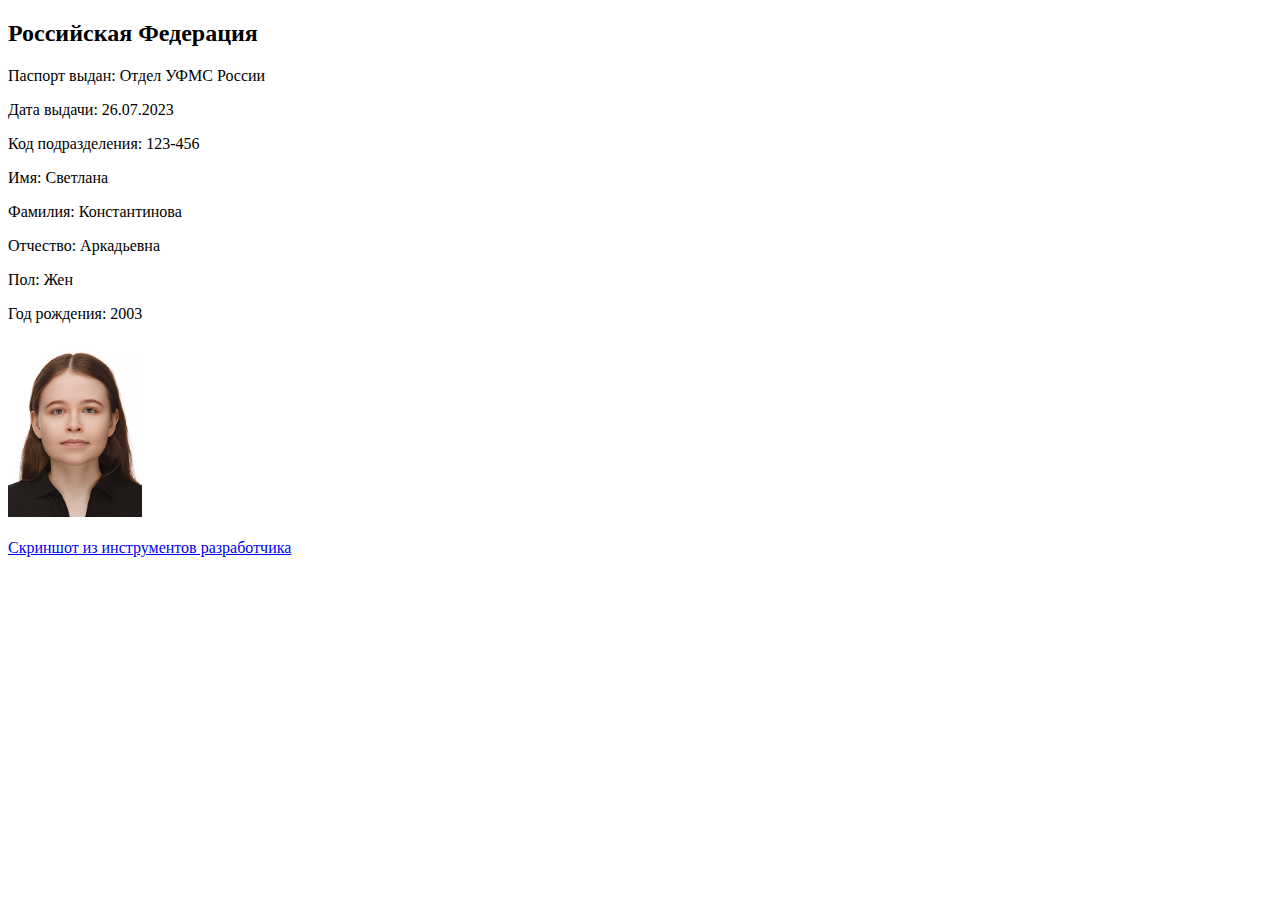
<file: YumYum/Document/Passport1/passport.html>
<!DOCTYPE html>
<html lang="en">

<head>
    <meta charset="UTF-8">
    <meta name="viewport" content="width=device-width, initial-scale=1.0">
    <title>DOM_JS. Считываем информацию из DOM</title>
</head>

<body>
    <h2>Российская Федерация </h2>
    <p>Паспорт выдан: <span>Отдел УФМС России</span></p>
    <p>Дата выдачи: <span>26.07.2023</span></p>
    <p>Код подразделения: <span>123-456</span></p>
    <p>Имя: <span>Светлана</span></p>
    <p>Фамилия: <span>Константинова</span></p>
    <p>Отчество: <span>Аркадьевна</span></p>
    <p>Пол: <span>Жен</span></p>
    <p>Год рождения: <span>2003</span></p>
    <img src="static1/images/30х40.jpg" width="134px">
    <br>
    <br>
    <a href="imgscreenshots.html" target="_blank">Скриншот из инструментов разработчика</a>
</body>
</html>
</file>
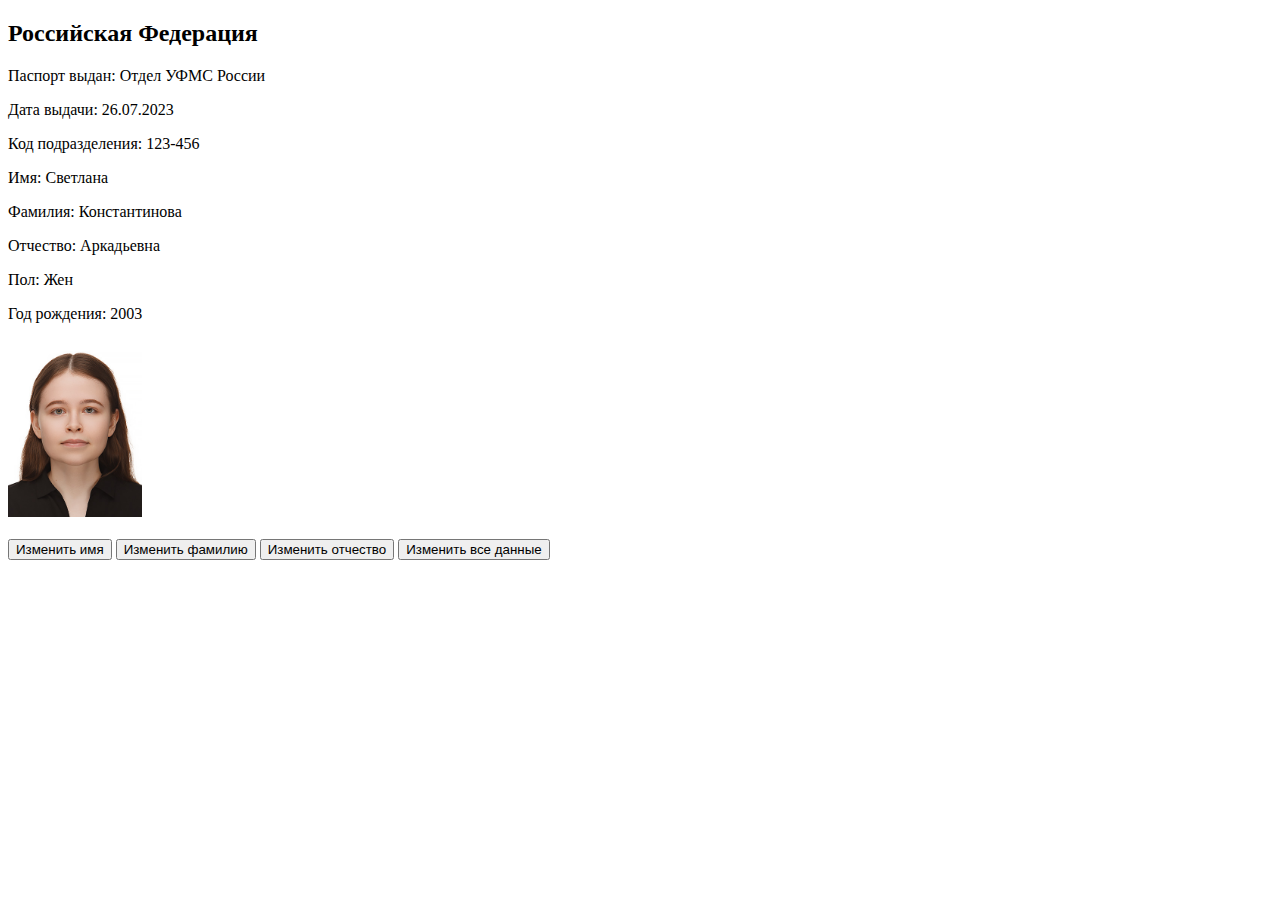
<file: YumYum/Document/Passport1/passport2.html>
<!DOCTYPE html>
<html lang="en">

<head>
    <meta charset="UTF-8">
    <meta name="viewport" content="width=device-width, initial-scale=1.0">
    <title>Изменяем кириллицу на латиницу по клику</title>
</head>

<body>
    <h2>Российская Федерация </h2>
    <p>Паспорт выдан: <span>Отдел УФМС России</span></p>
    <p>Дата выдачи: <span>26.07.2023</span></p>
    <p>Код подразделения: <span>123-456</span></p>
    <p>Имя: <span>Светлана</span></p>
    <p>Фамилия: <span>Константинова</span></p>
    <p>Отчество: <span>Аркадьевна</span></p>
    <p>Пол: <span>Жен</span></p>
    <p>Год рождения: <span>2003</span></p>
    <img src="static1/images/30х40.jpg" width="134px">
    <br>
    <br>
    <button onclick="find_editName()">Изменить имя</button>
    <button onclick="find_editSurname()">Изменить фамилию</button>
    <button onclick="find_editPatronymic()">Изменить отчество</button>
    <button onclick="find_editEverything()">Изменить все данные</button>
    <script src="script.js"></script>
</body>

</html>
</file>
<file: YumYum/static/styles/style.css>
nav ul {
    list-style-type: none;
    margin: 0;
    padding: 0;
}

nav li {
    display: inline-block;
}

nav a {
    padding: 8px;
    text-decoration: none;
    color: #000;
}

.active {
    text-decoration: underline;
    color: #e85ea7;
}

.logo {
    width: 90px;
    height: 70px;
    margin-right: 10px;
    vertical-align: middle;
}

.social_icons {
    margin-top: 20px;
    float: right;
}

.social_icons img {
    width: 25px;
    height: 25px;
    margin-right: 15px;
    vertical-align: middle;
}


.links a {
    text-decoration: none;
}

.frame {
    width: 250px;
    height: 450px;
    margin: 20px 20px;
    border: 2px solid #dc4d99;
    padding: 40px;
    text-align: center;
}

.catalogpic a {
    text-decoration: none;
}

.catalogpic p {
    text-align: center;
}

.catalogpic {
    max-width: 250px;
}
</file>
